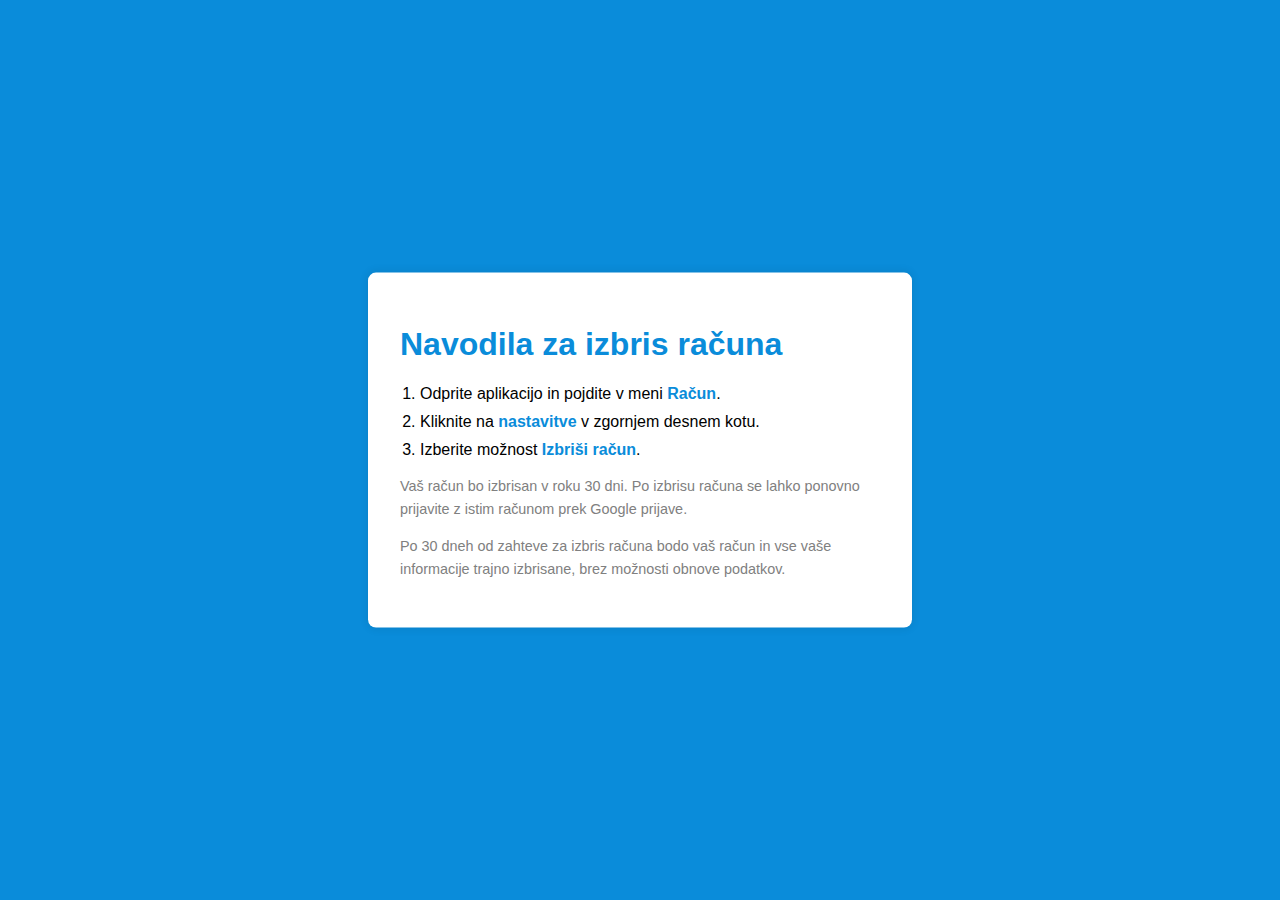
<file: account-deletion.html>
<!DOCTYPE html>
<html lang="sl">
  <head>
    <meta charset="UTF-8" />
    <meta name="viewport" content="width=device-width, initial-scale=1.0" />
    <title>Navodila za izbris računa</title>
    <link
      rel="stylesheet"
      href="https://site-assets.fontawesome.com/releases/v6.5.1/css/all.css"
    />
    <link
      rel="stylesheet"
      href="https://site-assets.fontawesome.com/releases/v6.5.1/css/sharp-thin.css"
    />
    <link
      rel="stylesheet"
      href="https://site-assets.fontawesome.com/releases/v6.5.1/css/sharp-solid.css"
    />
    <link
      rel="stylesheet"
      href="https://site-assets.fontawesome.com/releases/v6.5.1/css/sharp-regular.css"
    />

    <link
      rel="stylesheet"
      href="https://site-assets.fontawesome.com/releases/v6.5.1/css/sharp-light.css"
    />
    <link rel="stylesheet" href="css/account-deletion.css" />
  </head>
  <body>
    <div class="container">
      <h1>Navodila za izbris računa</h1>
      <ol>
        <li>Odprite aplikacijo in pojdite v meni <strong>Račun</strong>.</li>
        <li>
          Kliknite na <strong>nastavitve</strong> <i class="fa-solid fa-gear"></i> v zgornjem
          desnem kotu.
        </li>
        <li>Izberite možnost <strong>Izbriši račun</strong>.</li>
      </ol>
      <p>
        Vaš račun bo izbrisan v roku 30 dni. Po izbrisu računa se lahko ponovno prijavite z istim računom prek Google
        prijave.
      </p>
      <p>
        Po 30 dneh od zahteve za izbris računa bodo vaš račun in vse vaše
        informacije trajno izbrisane, brez možnosti obnove podatkov.
      </p>
    </div>
  </body>
</html>
</file>
<file: css/account-deletion.css>
body {
  font-family: "Lato", sans-serif;
  background-color: #0a8cda;
  margin: 0;
  padding: 0;
}

.container {
  position: absolute;
  max-width: 800px;
  top: 50%;
  left: 50%;
  transform: translate(-50%, -50%);
  padding: 2rem;
  background-color: #fff;
  border-radius: 8px;
  box-shadow: 0 0 10px rgba(0, 0, 0, 0.1);
}

h1 {
  color: #0a8cda;
}

ol {
  padding-left: 20px;
  li {
    margin-bottom: 10px;
  }
}

strong {
  color: #0a8cda;
}

i {
  color: #0a8cda;
}

p {
  margin-top: 10px;
  font-size: 0.9rem;
  line-height: 1.6;
  color: gray;
  max-width: 30rem;
}
</file>
